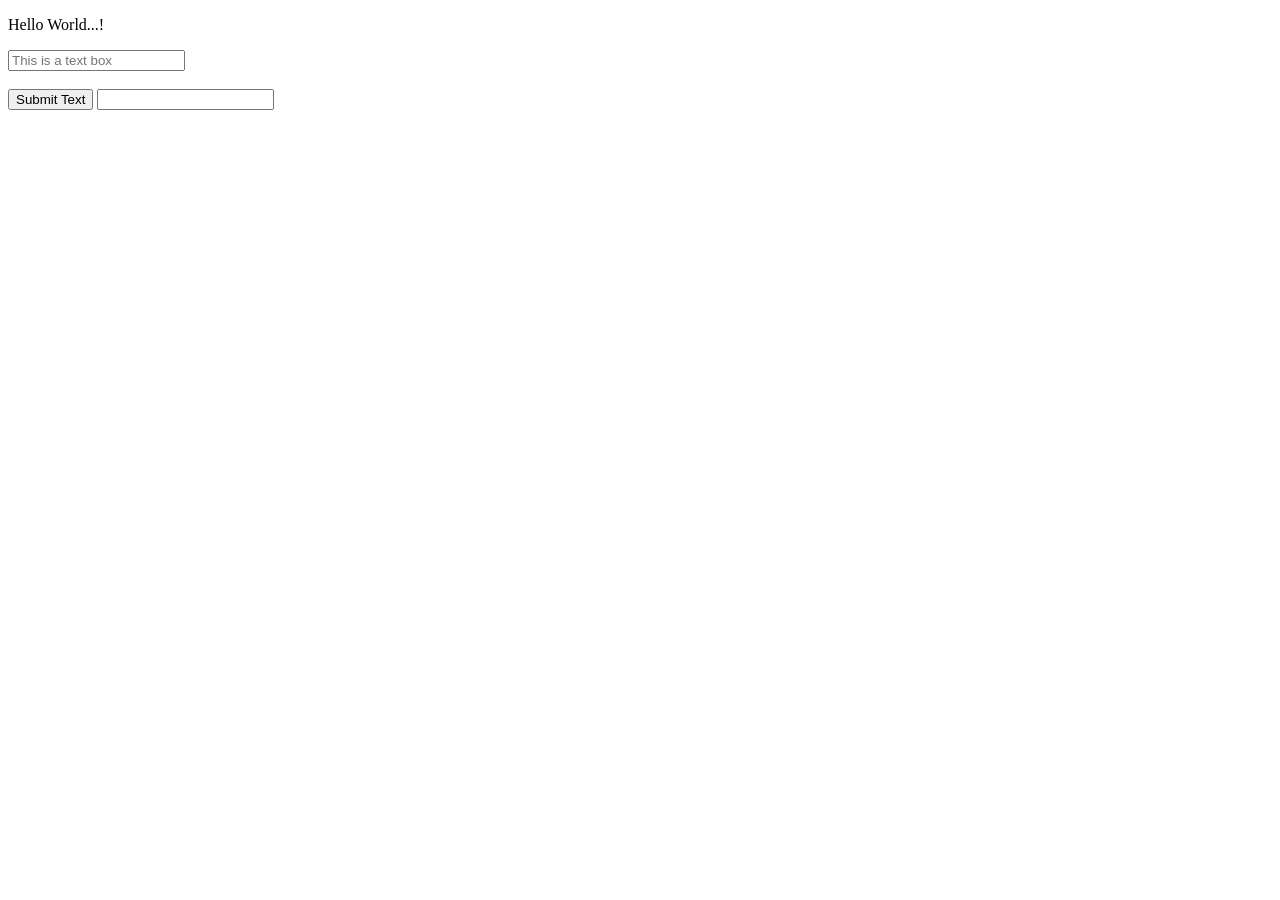
<file: WebHTMLDemo/WebHTMLDemo/index.html>
﻿<!DOCTYPE html>
<html>
<head>
    <meta charset="utf-8" />
    <title>I'm a title</title>
</head>
<body>
    <div>
        <form onsubmit="">
            <p>Hello World...!</p>
            <input type="text" placeholder="This is a text box"></input>
            <br />
            <br />
            <button type="submit">Submit Text</button>
            <input id="Password1" type="password" />
        </form>
    </div>
</body>
</html>
</file>
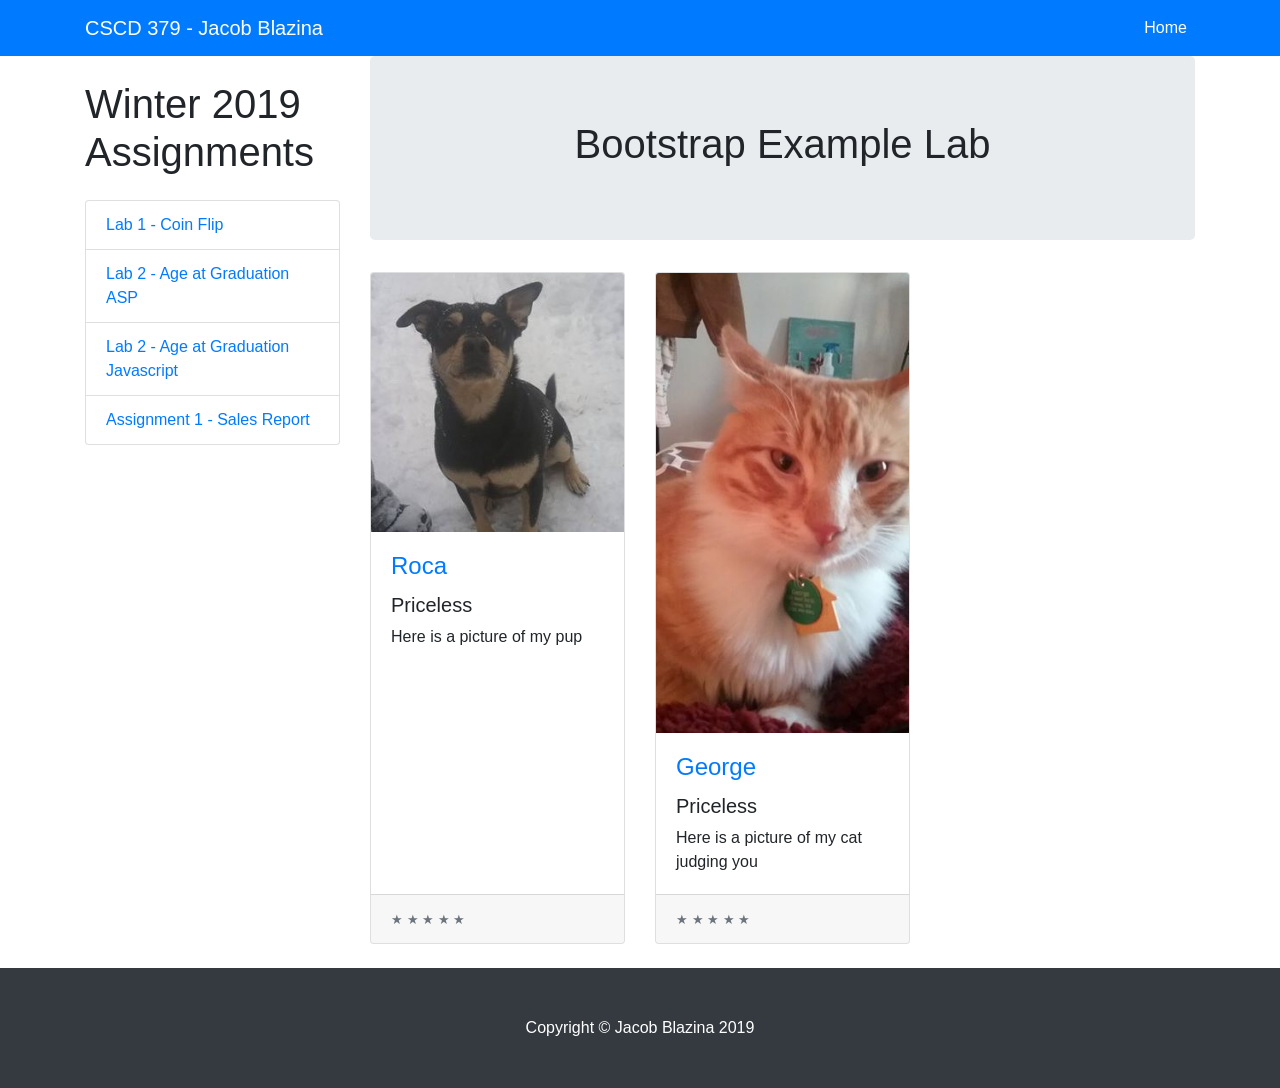
<file: Lab3-Bootstrap/Bootstrap/Bootstrap/index.html>
﻿<!DOCTYPE html>
<html lang="en">

  <head>

    <meta charset="utf-8">
    <meta name="viewport" content="width=device-width, initial-scale=1, shrink-to-fit=no">
    <meta name="description" content="CSCD 379 Bootstrap Lab">
    <meta name="author" content="Jacob Blazina">

    <title>Jacob Blazina - Bootstrap Lab</title>

    <!-- Bootstrap core CSS -->
    <link href="vendor/bootstrap/css/bootstrap.min.css" rel="stylesheet">

    <!-- Custom styles for this template -->
    <link href="css/shop-homepage.css" rel="stylesheet">

  </head>

  <body>

    <!-- Navigation -->
    <nav class="navbar navbar-expand-lg navbar-dark bg-primary fixed-top">
      <div class="container">
        <a class="navbar-brand" href="#">CSCD 379 - Jacob Blazina</a>
        <button class="navbar-toggler" type="button" data-toggle="collapse" data-target="#navbarResponsive" aria-controls="navbarResponsive" aria-expanded="false" aria-label="Toggle navigation">
          <span class="navbar-toggler-icon"></span>
        </button>
        <div class="collapse navbar-collapse" id="navbarResponsive">
          <ul class="navbar-nav ml-auto">
            <li class="nav-item active">
              <a class="nav-link" href="#">Home
                <span class="sr-only">(current)</span>
              </a>
            </li>
          </ul>
        </div>
      </div>
    </nav>

    <!-- Page Content -->
    <div class="container">

      <div class="row">

        <div class="col-lg-3">

          <h1 class="my-4">Winter 2019 Assignments</h1>
          <div class="list-group">
              <a href="http://jbeezy.com/Lab1/" class="list-group-item">Lab 1 - Coin Flip</a>
              <a href="http://jbeezy.com/GraduationAge/" class="list-group-item">Lab 2 - Age at Graduation ASP</a>
              <a href="http://jbeezy.com/Lab2/" class="list-group-item">Lab 2 - Age at Graduation Javascript</a>
              <a href="http://jbeezy.com/SalesReport/" class="list-group-item">Assignment 1 - Sales Report</a>
          </div>

        </div>
        <!-- /.col-lg-3 -->

        <div class="col-lg-9">
            <div class="jumbotron"><h1 class="text-center">Bootstrap Example Lab</h1></div>
            <div class="row">
                <div class="col-lg-4 col-md-6 mb-4">
                    <div class="card h-100">
                        <a href="#"><img class="card-img-top" src="./assets/roca.jpg" alt=""></a>
                        <div class="card-body">
                            <h4 class="card-title">
                                <a href="#">Roca</a>
                            </h4>
                            <h5>Priceless</h5>
                            <p class="card-text">Here is a picture of my pup</p>
                        </div>
                        <div class="card-footer">
                            <small class="text-muted">&#9733; &#9733; &#9733; &#9733; &#9733;</small>
                        </div>
                    </div>
                    </div>
                    <div class="col-lg-4 col-md-6 mb-4">
                        <div class="card h-100">
                            <a href="#"><img class="card-img-top" src="./assets/george.jpg" alt=""></a>
                            <div class="card-body">
                                <h4 class="card-title">
                                    <a href="#">George</a>
                                </h4>
                                <h5>Priceless</h5>
                                <p class="card-text">Here is a picture of my cat judging you</p>
                            </div>
                            <div class="card-footer">
                                <small class="text-muted">&#9733; &#9733; &#9733; &#9733; &#9733;</small>
                            </div>
                        </div>
                    </div>
                </div>
             </div>
        </div>
          <!-- /.row -->

        </div>
        <!-- /.col-lg-9 -->

      </div>
      <!-- /.row -->

    </div>
    <!-- /.container -->

    <!-- Footer -->
    <footer class="py-5 bg-dark">
      <div class="container">
        <p class="m-0 text-center text-white">Copyright &copy; Jacob Blazina 2019</p>
      </div>
      <!-- /.container -->
    </footer>

    <!-- Bootstrap core JavaScript -->
    <script src="vendor/jquery/jquery.min.js"></script>
    <script src="vendor/bootstrap/js/bootstrap.bundle.min.js"></script>

  </body>

</html>
</file>
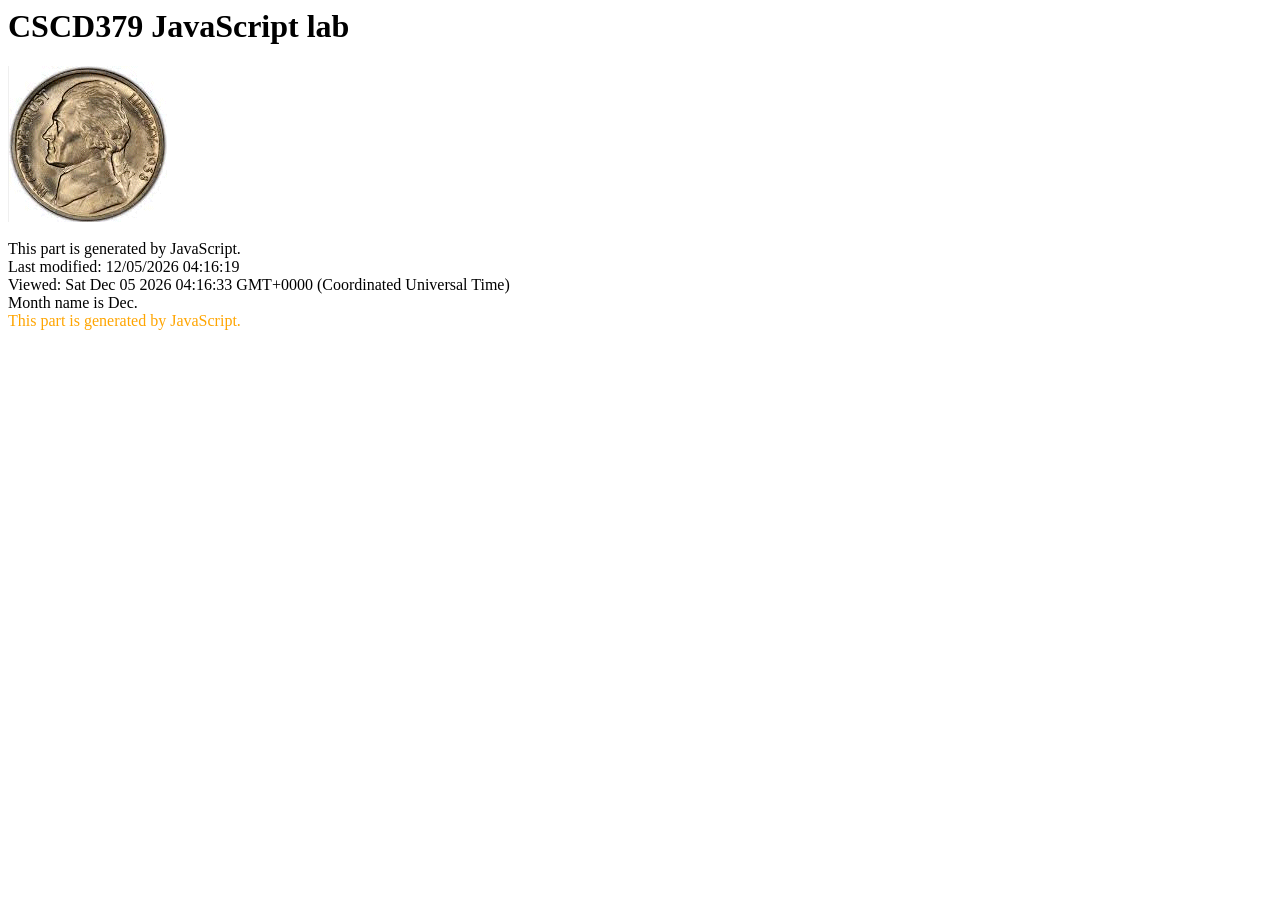
<file: Assignment2/Assignment2.html>
<html>
    <head>
        <title>CSCD379 Lab</title>
    </head>
    <body>
        <h1>CSCD379 JavaScript lab</h1>
        <a href="javascript:flip(0)"><img id="img1" src="heads.gif"/></a>
        <br/>
        <br/>
        <script>

            images = new Array("heads.gif", "tails.gif");

            document.writeln("This part is generated by JavaScript.");
            document.writeln("<br/> Last modified: ", document.lastModified);

            today = new Date();
            document.writeln("<br/>Viewed: ", today);

            months = new Array("Jan.", "Feb.", "Mar.", "Apr.", "May", "Jun.", "Jul.", "Aug.",
                "Sep.", "Oct.", "Nov.", "Dec.");

            document.writeln("<br/>Month name is ", months[today.getMonth()]);
            
            colors = new Array("red", "orange", "yellow", "green", "blue", "indigo", "violet");

            document.writeln("<br/><font color='", colors[Math.floor(Math.random()*7)],
                "'>This part is generated by JavaScript.</font>");

            function flip(n)
            {
                var imgWork = document.getElementById("img1");
                imgWork.src = images[n - 2 * Math.floor(n / 2)];
                if (n < 9)
                {
                setTimeout("flip(" + (n + 1) + ")", 100);
                }
                else
                {
                imgWork.src = images[Math.floor(Math.random() * 2)];
                }
            }
        </script>
    </body>
</html>
</file>
<file: Lab3-Bootstrap/Bootstrap/Bootstrap/css/shop-homepage.css>
/*!
 * Start Bootstrap - Shop Homepage (https://startbootstrap.com/template-overviews/shop-homepage)
 * Copyright 2013-2017 Start Bootstrap
 * Licensed under MIT (https://github.com/BlackrockDigital/startbootstrap-shop-homepage/blob/master/LICENSE)
 */

body {
  padding-top: 54px;
}


@media (min-width: 992px) {
  body {
    padding-top: 56px;
  }
}
</file>
